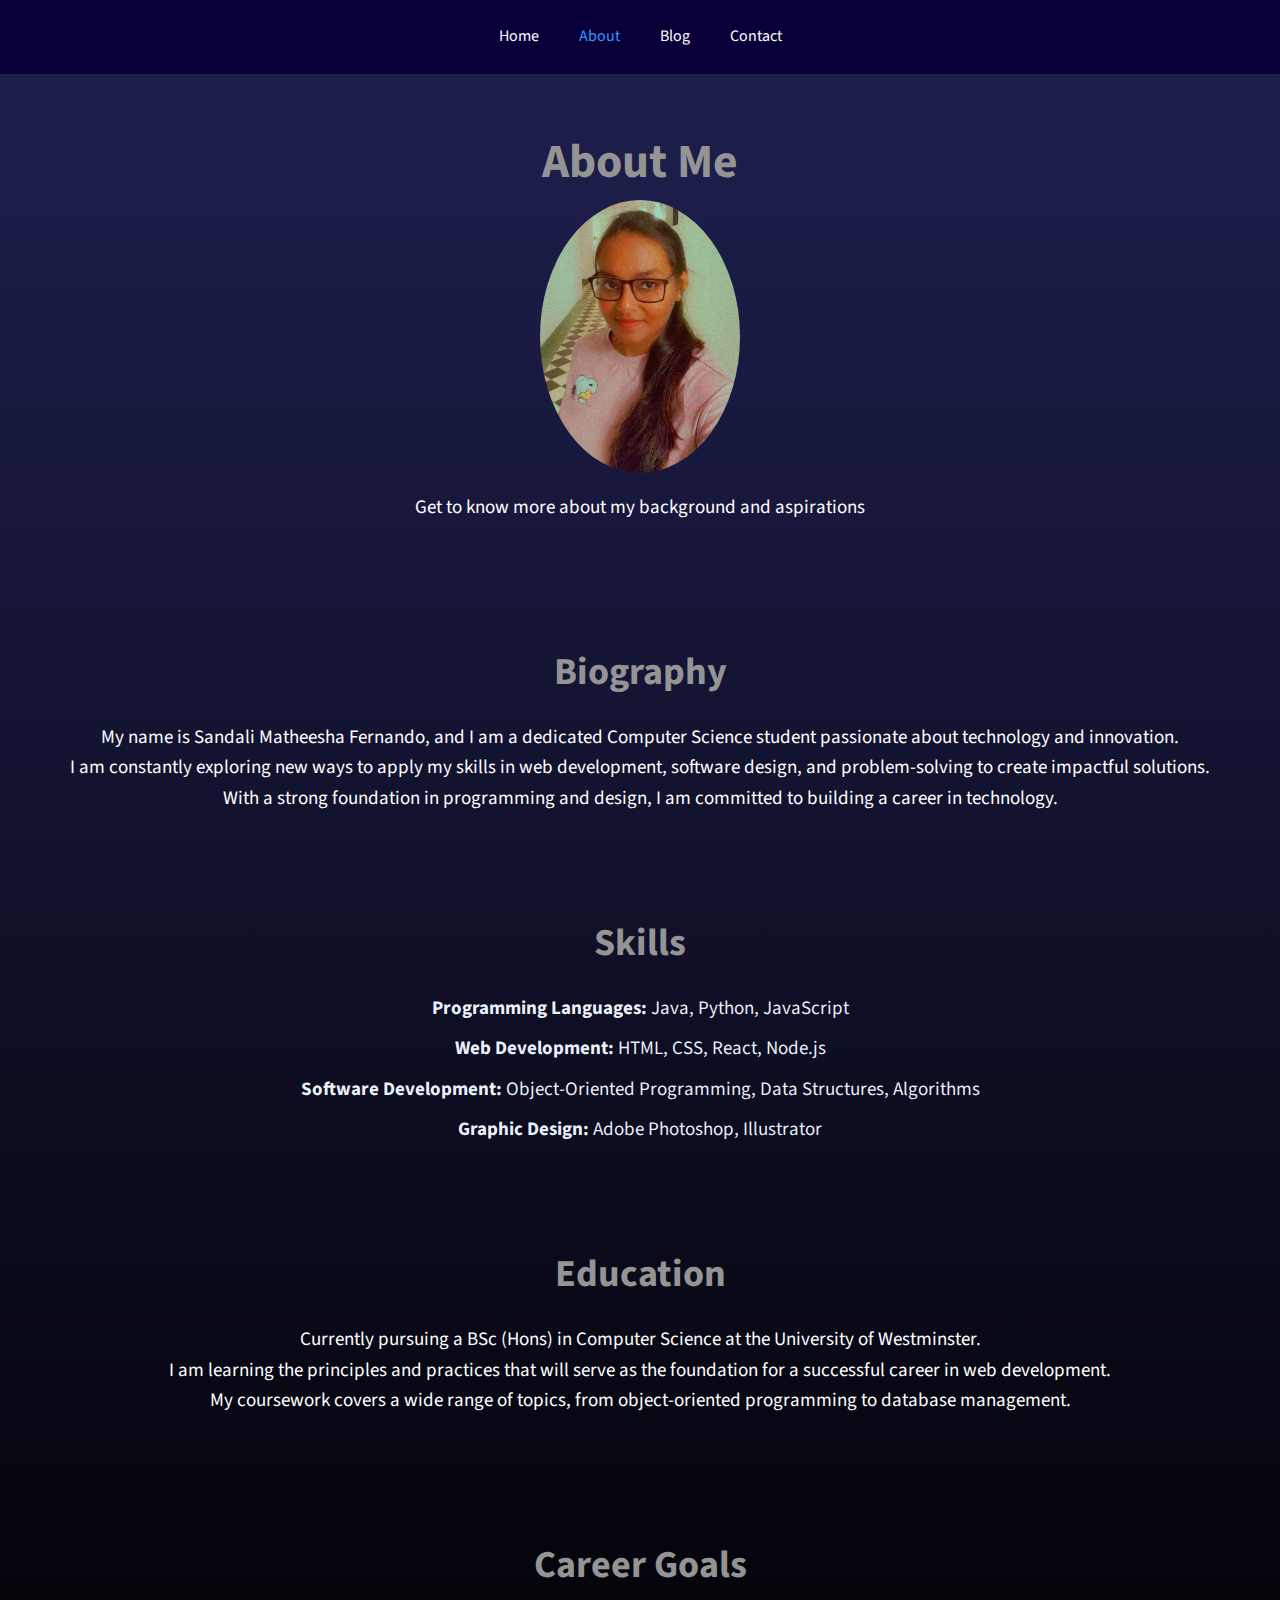
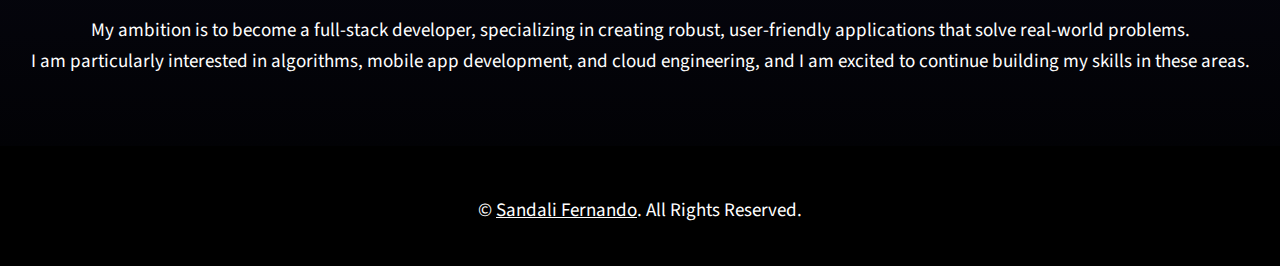
<file: about.html>
<!DOCTYPE html>
<html lang="en">
<head>
    <meta charset="UTF-8">
    <meta name="viewport" content="width=device-width, initial-scale=1.0">
    <title>About - Sandali Fernando</title>
    <link href="https://fonts.googleapis.com/css2?family=Source+Sans+Pro&display=swap" rel="stylesheet"> 
    <link rel="stylesheet" href="css/css1.css">
</head>
<body>
    <!-- Navigation Bar -->
    <nav>
        <a href="index.html">Home</a>
        <a href="about.html" class="active">About</a>
        <a href="blog.html">Blog</a>
        <a href="contact.html">Contact</a>
    </nav>

    <!-- Header -->
    <header>
        <h1>About Me</h1>
        <div style="display: flex; align-items: center; flex-direction: column;">
            <img src="img/WhatsApp Image 2024-11-04 at 13.29.26_9ee8f1a6.jpg" alt="Sandali Fernando" style="width: 200px; height: auto; border-radius: 50%; margin-bottom: 20px;">
        </div>
        <p class="tm-center-tagline">Get to know more about my background and aspirations</p>
    </header>

    <!-- Bio Section -->
    <section class="tm-section">
        <h2>Biography</h2>
        <p>
            My name is Sandali Matheesha Fernando, and I am a dedicated Computer Science student passionate about technology and innovation.<br>
             I am constantly exploring new ways to apply my skills in web development, software design, and problem-solving to create impactful solutions. 
             <br>With a strong foundation in programming and design, I am committed to building a career in technology.
        </p>
    </section>

    <!-- Skills Summary -->
    <section class="tm-section skills">
        <h2>Skills</h2>
        <ul style="color: rgba(240, 248, 255, 0.967);">
            <li><strong>Programming Languages:</strong> Java, Python, JavaScript</li>
            <li><strong>Web Development:</strong> HTML, CSS, React, Node.js</li>
            <li><strong>Software Development:</strong> Object-Oriented Programming, Data Structures, Algorithms</li>
            <li><strong>Graphic Design:</strong> Adobe Photoshop, Illustrator</li>
        </ul>
    </section>

    <!-- Education Section -->
    <section class="tm-section">
        <h2>Education</h2>
        <p>
            Currently pursuing a BSc (Hons) in Computer Science at the University of Westminster.<br> 
            I am learning the principles and practices that will serve as the foundation for a successful career in web development.<br>
            My coursework covers a wide range of topics, from object-oriented programming to database management.
        </p>
    </section>

    <!-- Goals Section -->
    <section class="tm-section">
        <h2>Career Goals</h2>
        <p>
            My ambition is to become a full-stack developer, specializing in creating robust, user-friendly applications that solve real-world problems.<br>
            I am particularly interested in algorithms, mobile app development, and cloud engineering, and I am excited to continue building my skills in these areas.
        </p>
    </section>

    <!-- Footer -->
    <footer class="tm-footer">
        <br><p class="m-0">&copy; <a class="text-white font-weight-bold" href="#">Sandali Fernando</a>. All Rights Reserved. 
        </p>
    </footer>
</body>
</html>
</file>
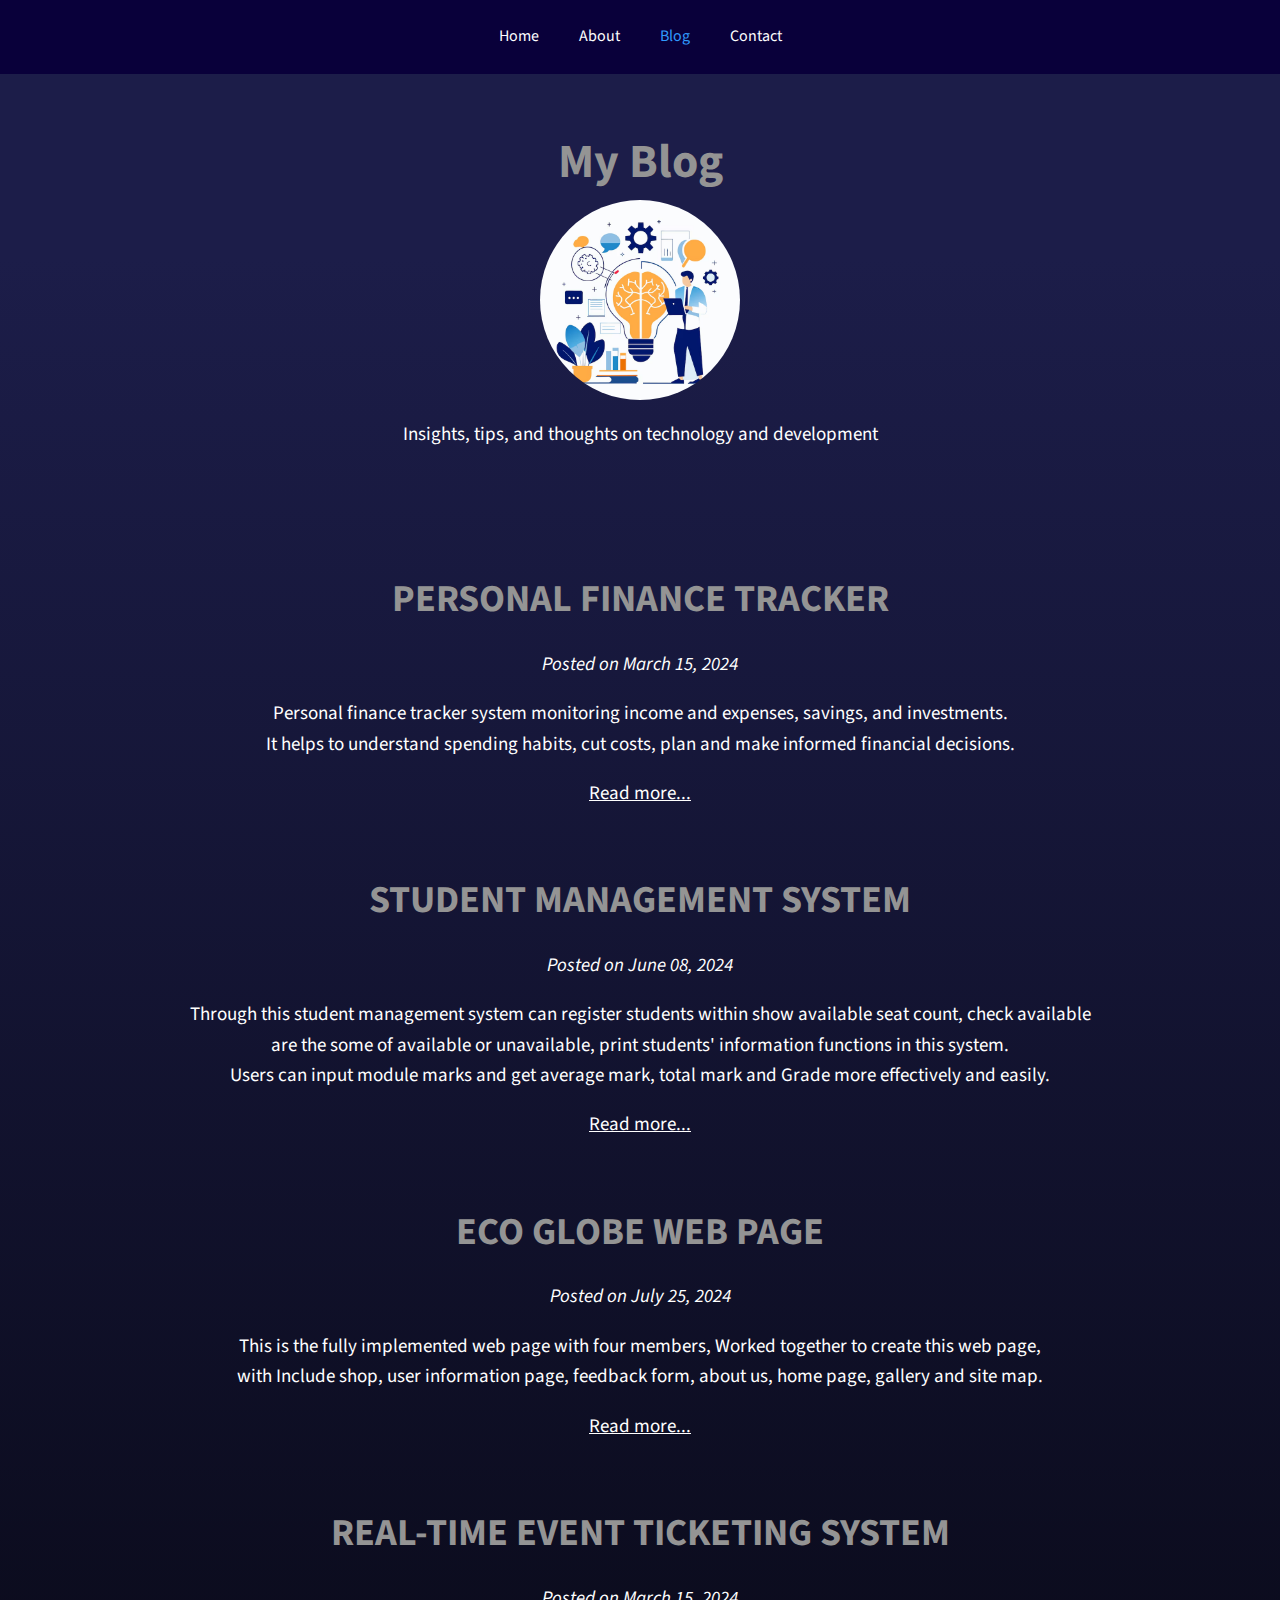
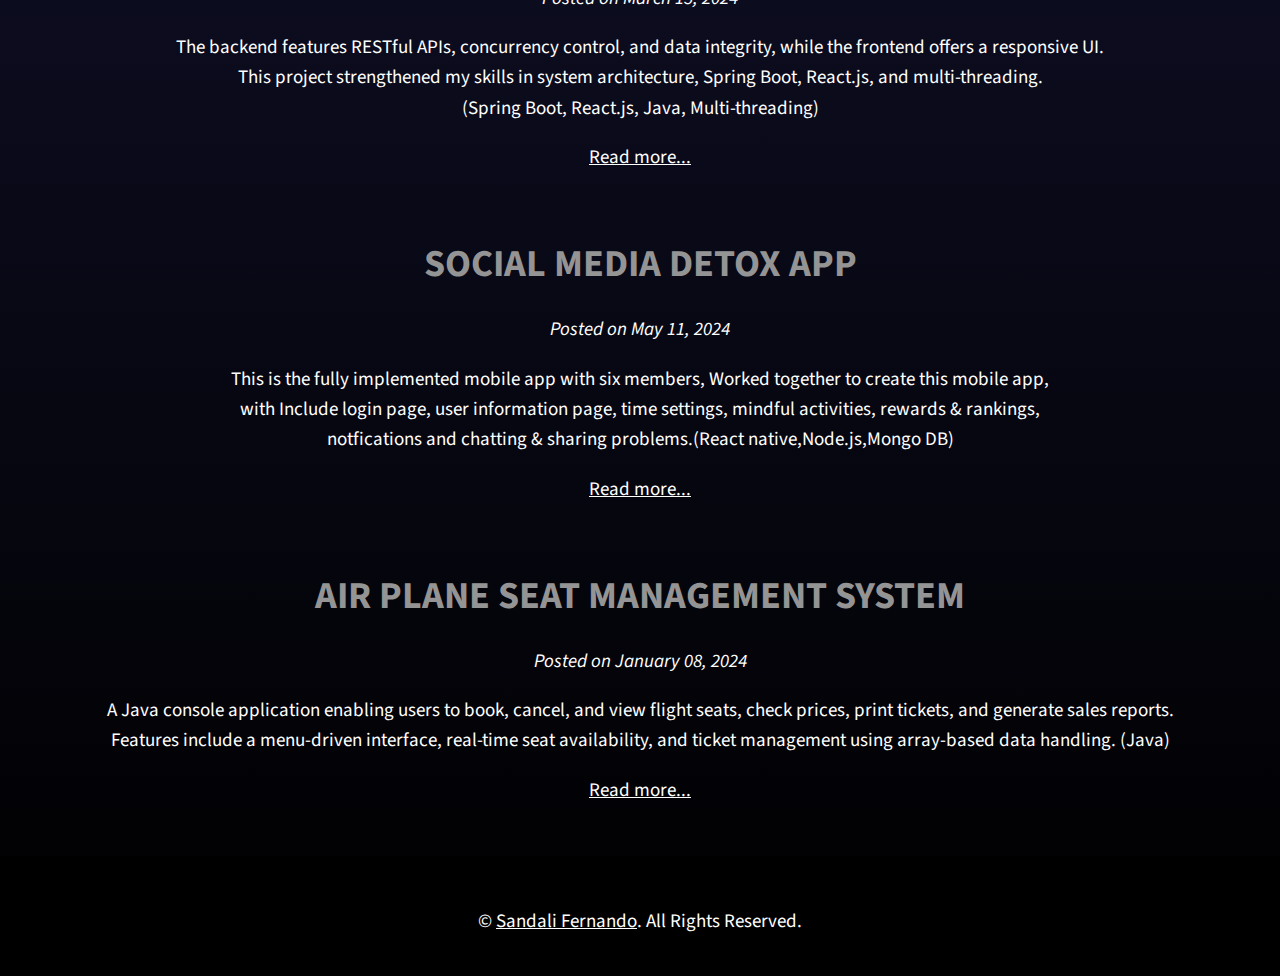
<file: blog.html>
<!DOCTYPE html>
<html lang="en">
<head>
    <meta charset="UTF-8">
    <meta name="viewport" content="width=device-width, initial-scale=1.0">
    <title>Blog - Sandali Fernando</title>
    <link href="https://fonts.googleapis.com/css2?family=Source+Sans+Pro&display=swap" rel="stylesheet"> 
    <link rel="stylesheet" href="css/css1.css">
</head>
<body>
    <!-- Navigation Bar -->
    <nav>
        <a href="index.html">Home</a>
        <a href="about.html">About</a>
        <a href="blog.html" class="active">Blog</a>
        <a href="contact.html">Contact</a>
    </nav>

    <!-- Header -->
    <header>
        <h1>My Blog</h1>
        <div style="display: flex; align-items: center; flex-direction: column;">
            <img src="img/img3.avif" alt="Sandali Fernando" style="width: 200px; height: auto; border-radius: 50%; margin-bottom: 20px;">
        </div>
        <p class="tm-center-tagline">Insights, tips, and thoughts on technology and development</p>
    </header>

    <!-- Blog Section -->
    <section class="tm-section">
        <article class="blog-post">
            <h2>PERSONAL FINANCE TRACKER</h2>
            <p><em>Posted on March 15, 2024</em></p>
            <p>
                Personal finance tracker system monitoring income and expenses, savings, and investments.<br> 
                It helps to understand spending habits, cut costs, plan and make informed financial decisions.
            </p>
            <a href="#">Read more...</a>
        </article>

        <article class="blog-post">
            <br><br><h2>STUDENT MANAGEMENT SYSTEM</h2>
            <p><em>Posted on June 08, 2024</em></p>
            <p>
                Through this student management system can register students within show available seat count, check available<br> 
                are the some of available or unavailable, print students' information functions in this system.<br>
                Users can input module marks and get average mark, total mark and Grade more effectively and easily.
            </p>
            <a href="#">Read more...</a>
        </article>
        
        <article class="blog-post">
            <br><br><h2>ECO GLOBE WEB PAGE</h2>
            <p><em>Posted on July 25, 2024</em></p>
            <p>
                This is the fully implemented web page with four members, Worked together to create this web page,<br> 
                with Include shop, user information page, feedback form, about us, home page, gallery and site map.
            </p>
            <a href="#">Read more...</a>
        </article>

            <article class="blog-post">
            <br><br><h2>REAL-TIME EVENT TICKETING SYSTEM</h2>
            <p><em>Posted on March 15, 2024</em></p>
            <p>
                The backend features RESTful APIs, concurrency control, and data integrity, while the frontend offers a responsive UI.<br>
                This project strengthened my skills in system architecture, Spring Boot, React.js, and multi-threading.<br>
                (Spring Boot, React.js, Java, Multi-threading)  
            </p>
            <a href="#">Read more...</a>
        </article>

        <article class="blog-post">
            <br><br><h2>SOCIAL MEDIA DETOX APP</h2>
            <p><em>Posted on May 11, 2024</em></p>
            <p>
                This is the fully implemented mobile app with six members, Worked together to create this mobile app,<br> 
                with Include login page, user information page, time settings, mindful activities, rewards & rankings,<br>
                notfications and chatting & sharing problems.(React native,Node.js,Mongo DB)
            </p>
            <a href="#">Read more...</a>
        </article>

        <article class="blog-post">
            <br><br><h2>AIR PLANE SEAT MANAGEMENT SYSTEM</h2>
            <p><em>Posted on January 08, 2024</em></p>
            <p>
                A Java console application enabling users to book, cancel, and view flight seats, check prices, print tickets, and generate sales reports.<br>
                Features include a menu-driven interface, real-time seat availability, and ticket management using array-based data handling. (Java)<br> 
                
            </p>
            <a href="#">Read more...</a>
        </article>
        
    </section>

    <!-- Footer -->
    <footer class="tm-footer">
        <br><p class="m-0">&copy; <a class="text-white font-weight-bold" href="#">Sandali Fernando</a>. All Rights Reserved. 
        </p>
    </footer>
</body>
</html>
</file>
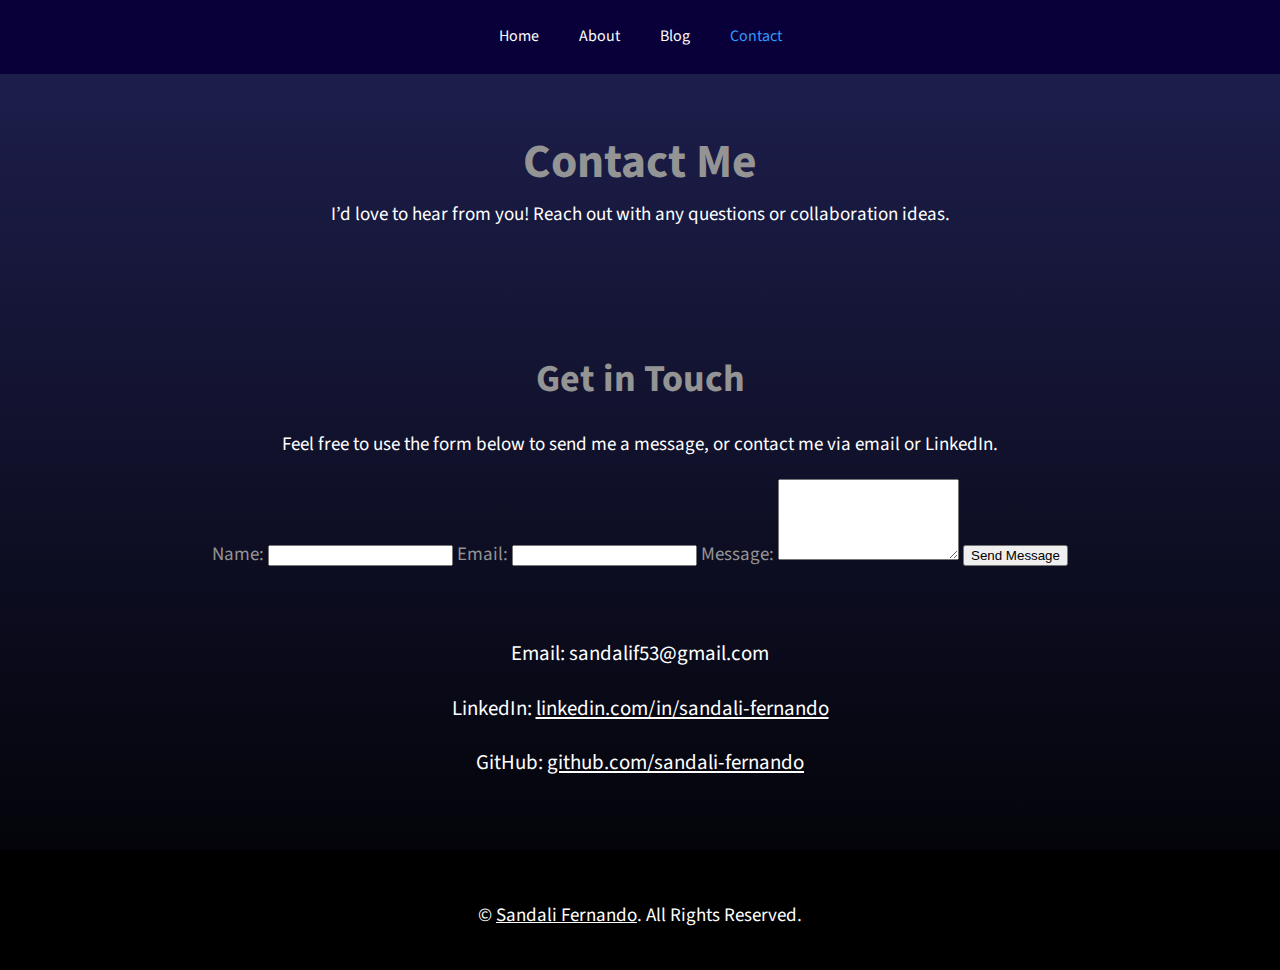
<file: contact.html>
<!DOCTYPE html>
<html lang="en">
<head>
    <meta charset="UTF-8">
    <meta name="viewport" content="width=device-width, initial-scale=1.0">
    <title>Contact - Sandali Fernando</title>
    <link href="https://fonts.googleapis.com/css2?family=Source+Sans+Pro&display=swap" rel="stylesheet">
    <link rel="stylesheet" href="css/css1.css">
</head>
<body>
    <!-- Navigation Bar -->
    <nav>
        <a href="index.html">Home</a>
        <a href="about.html">About</a>
        <a href="blog.html">Blog</a>
        <a href="contact.html" class="active">Contact</a>
    </nav>

    <!-- Header -->
    <header>
        <h1>Contact Me</h1>
        <p class="tm-center-tagline">I’d love to hear from you! Reach out with any questions or collaboration ideas.</p>
    </header>

    <!-- Contact Section -->
    <section class="tm-section contact-section">
        <h2>Get in Touch</h2>
        <p>Feel free to use the form below to send me a message, or contact me via email or LinkedIn.</p>

        <!-- Contact Form -->
        <form action="https://example.com/submit-form" method="POST" class="contact-form">
            <label for="name">Name:</label>
            <input type="text" id="name" name="name" required>

            <label for="email">Email:</label>
            <input type="email" id="email" name="email" required>

            <label for="message">Message:</label>
            <textarea id="message" name="message" rows="5" required></textarea>

            <button type="submit" class="tm-btn">Send Message</button>
        </form>

        <!-- Contact Info -->
        <div class="contact-info">
            <br><br><p>Email: sandalif53@gmail.com</p>
            <p>LinkedIn: <a href="https://www.linkedin.com/in/sandali-fernando-9b97502b2/" target="_blank">linkedin.com/in/sandali-fernando</a></p>
            <p>GitHub: <a href="https://github.com/Sandali127" target="_blank">github.com/sandali-fernando</a></p>
        </div>
    </section>

    <!-- Footer -->
    <footer class="tm-footer">
        <br><p class="m-0">&copy; <a class="text-white font-weight-bold" href="#">Sandali Fernando</a>. All Rights Reserved. 
        </p>
    </footer>
</body>
</html>
</file>
<file: css/css1.css>
html { overflow-x: hidden; }

body {
    font-family: 'Source Sans Pro', sans-serif;
    font-size: 19px;
    line-height: 1.8em;
    overflow-x: hidden;
    background: linear-gradient(to bottom, #1c1d49 10%, #000000 100%);
}

p, span, em, a, address { color: #ffffff; }
h2, p {
    margin-top: 0;
}

a:hover, a.active { color: #309AFD; }




.tm-btn:hover {
    color: white;
    background-color: #49b4e9;
}

h1 { font-size: 3rem; }
em { display: block; }
div { box-sizing: border-box;}
.tm-mt-35 { margin-top: 35px; }
.tm-mb-0 { margin-bottom: 0; }
.tm-mb-15 { margin-bottom: 15px; }
.tm-mb-30 { margin-bottom: 30px; }
.tm-mb-40 { margin-bottom: 40px; }
.tm-mb-50 { margin-bottom: 50px; }
.tm-mb-80 { margin-bottom: 80px; }
.tm-text-center { text-align: center; }
.tm-text-right { text-align: right; }
.tm-color-primary { color: #309AFD; }
.tm-color-gray { color: #666768; }
.tm-color-gray-2 { color: #98999A; }
.tm-color-light-gray { color: #9E9FA0; }
.tm-bg-white { background-color: #FFF; }
.tm-bg-gray { background-color: #F1F2F3; }
blockquote { margin: 0 0 30px 10px; }
img { max-width: 100%; }
.tm-page-title { font-size: 30px; }


.tm-mt-0 { margin-top: 0; }

.tm-site-header {
    padding: 60px 70px 30px;
}

.tm-tagline {
    font-size: 1.5rem;   
    margin-left: 130px;
}

#tm-video-container {
    max-height: 400px;
    overflow: hidden;
    background-color: #333;
    margin-bottom: 90px;
    position: relative;
}

#tm-video {
    width: 100%;
    height: auto;
}

#tm-video-control-button {
    position: absolute;
    bottom: 20px;
    right: 20px;
    z-index: 1000;
    color: #e1e1e1;
}

body {
    margin: 0;
    font-family: 'Source Sans Pro', sans-serif;
    color: #949494;
    line-height: 1.6;
}
nav {
    display: flex;
    justify-content: center;
    background-color: #09003a;
    padding: 10px 0;
}
nav a {
    color: rgb(253, 253, 253);
    padding: 14px 20px;
    text-decoration: none;
    font-size: 16px;
}
nav a:hover {
    background-color: #000000;
    color: rgba(17, 240, 180, 0.982);
}
header {
    text-align: center;
    padding: 50px 20px;
}
header h1 {
    margin: 0;
    font-size: 2.5em;
}
#tm-video-container {
    position: relative;
    width: 100%;
    overflow: hidden;
    height: 50vh;
}
#tm-video {
    width: 100%;
    height: 100%;
    object-fit: cover;
}
.tm-video-overlay {
    position: absolute;
    top: 0;
    left: 0;
    width: 100%;
    height: 100%;
    background: rgba(0, 0, 0, 0.4);
    display: flex;
    flex-direction: column;
    justify-content: center;
    align-items: center;
    color: #fff;
}
.tm-section {
    padding: 50px 20px;
    text-align: center;
}
.tm-section h2 {
    font-size: 2em;
    margin-bottom: 20px;
}
.skills, .projects, .contact {
    text-align: center;
    padding: 30px;
    margin: 0 auto;
    max-width: 800px;
}
.skills ul, .projects ul {
    list-style: none;
    padding: 0;
}
.skills li, .projects li {
    margin: 10px 0;
}
footer {
    background-color: #000000;
    color: white;
    text-align: center;
    padding: 20px 0;
}
.contact-info {
    font-size: 1.1em;
}
@media (max-width: 768px) {
    .tm-site-header {
        padding: 30px 20px;
    }
    header h1 {
        font-size: 2em;
    }
    .tm-section {
        padding: 30px 10px;
    }
}
nav a {
    transition: background-color 0.3s ease, color 0.3s ease;
}
</file>
